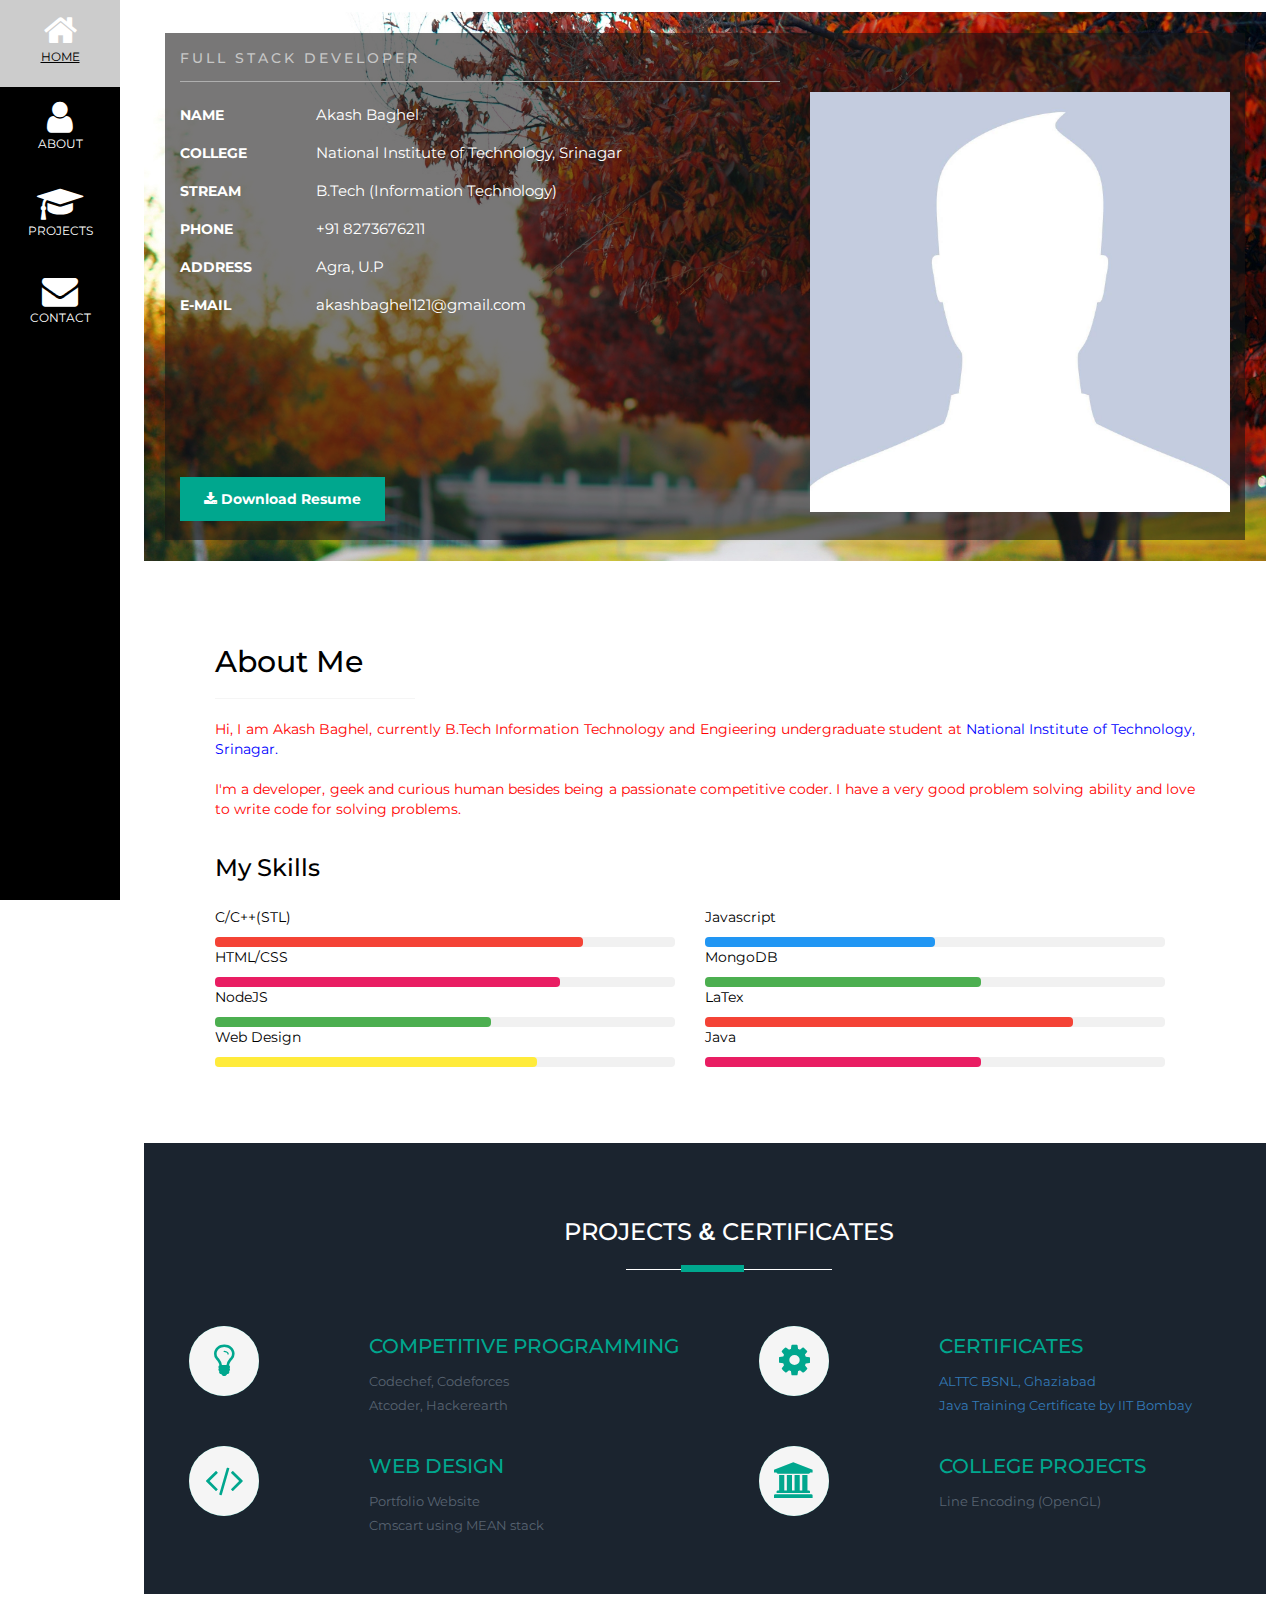
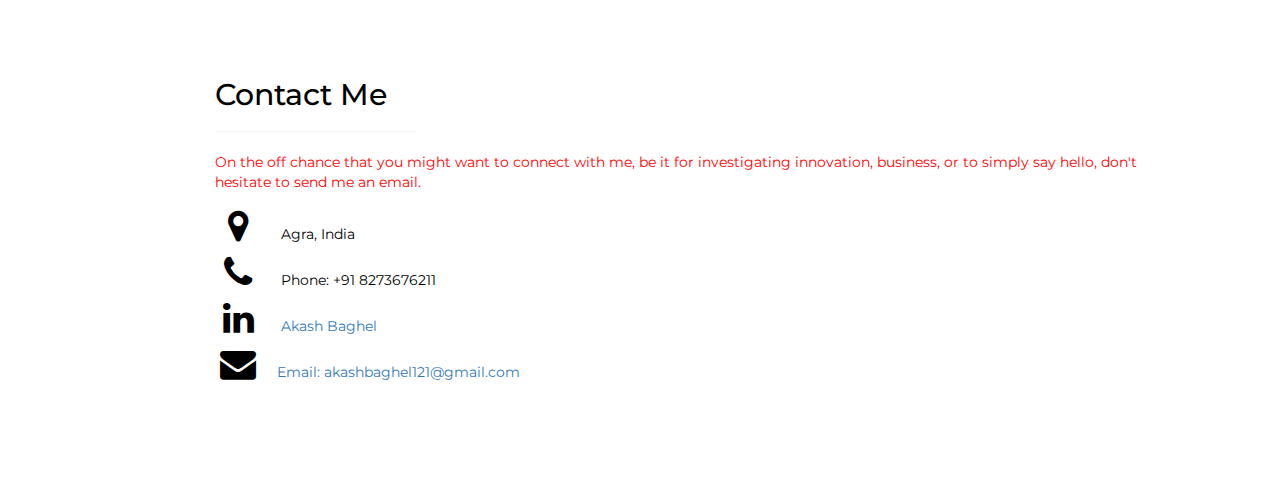
<file: index.html>
<!DOCTYPE html>
<html>
<title>Akash Baghel</title>
<meta charset="UTF-8">
<meta name="viewport" content="width=device-width, initial-scale=1">
<link href="style.css" rel='stylesheet' type='text/css'> 
<link rel="stylesheet" href="https://www.w3schools.com/w3css/4/w3.css">
<link rel="stylesheet" href="https://fonts.googleapis.com/css?family=Montserrat">
<link rel="stylesheet" href="https://cdnjs.cloudflare.com/ajax/libs/font-awesome/4.7.0/css/font-awesome.min.css">

<link rel="stylesheet" href="https://maxcdn.bootstrapcdn.com/bootstrap/3.4.0/css/bootstrap.min.css">
<script src="https://ajax.googleapis.com/ajax/libs/jquery/3.4.0/jquery.min.js"></script>
<script src="https://cdnjs.cloudflare.com/ajax/libs/popper.js/1.14.7/umd/popper.min.js"></script>
<script src="https://maxcdn.bootstrapcdn.com/bootstrap/4.3.1/js/bootstrap.min.js"></script>


<style>
	body, h1,h2,h3,h4,h5,h6 {font-family: "Montserrat", sans-serif}
	.w3-row-padding img {margin-bottom: 12px}
	/* Set the width of the sidebar to 120px */
	.w3-sidebar {width: 120px;}
	/* Add a left margin to the "page content" that matches the width of the sidebar (120px) */
	#main {margin-left: 120px}
	/* Remove margins from "page content" on small screens */
	@media only screen and (max-width: 600px) {#main {margin-left: 0}}
}
</style>

<body>

<!-- Icon Bar (Sidebar - hidden on small screens) -->
	<nav class="w3-sidebar w3-bar-block w3-small w3-hide-small w3-center w3-black">
		<a href="#" class="w3-bar-item w3-button w3-padding-large">
		    <i class="fa fa-home w3-xxlarge"></i>
		    <p>HOME</p>
		</a>
		<a href="#about" class="w3-bar-item w3-button w3-padding-large">
			<i class="fa fa-user w3-xxlarge"></i>
		    <p>ABOUT</p>
		</a>
		<a href="#project" class="w3-bar-item w3-button w3-padding-large">
		    <i class="fa fa-graduation-cap w3-xxlarge"></i>
		    <p>PROJECTS</p>
		</a>
		<a href="#contact" class="w3-bar-item w3-button w3-padding-large">
		    <i class="fa fa-envelope w3-xxlarge"></i>
		    <p>CONTACT</p>
		</a>
	</nav>

	<!-- Navbar on small screens (Hidden on medium and large screens) -->
	<div class="w3-top w3-hide-large w3-hide-medium" id="myNavbar">
	  <div class="w3-bar w3-black w3-hover-opacity-off w3-center w3-medium">
	    <a href="#" class="w3-bar-item w3-button" style="width:25% !important">HOME</a>
	    <a href="#about" class="w3-bar-item w3-button" style="width:25% !important">ABOUT</a>
	    <a href="#project" class="w3-bar-item w3-button" style="width:25% !important">PROJECTS</a>
	    <a href="#contact" class="w3-bar-item w3-button" style="width:25% !important">CONTACT</a>
	  </div>
	</div>

    <div class="container w3-padding-large" id="main">
		<div id="homel" class="header"> 
			<div style="padding:1.5em">
			    <div class="banner-info">
					<div class="col-md-7 header-right">
						<h6>Full Stack Developer</h6> 
						<ul class="address">
						    <li>
								<ul class="address-text">
									<li><b>NAME</b></li>
									<li>Akash Baghel</li>
								</ul>
							</li>
							<li>
								<ul class="address-text">
									<li><b>COLLEGE</b></li>
									<li>National Institute of Technology, Srinagar</li>
								</ul>
							</li>
							<li>
								<ul class="address-text">
									<li><b>STREAM</b></li>
									<li>B.Tech (Information Technology)</li>
								</ul>
							</li>
							<li>
								<ul class="address-text">
									<li><b>PHONE </b></li>
									<li>+91 8273676211</li>
								</ul>
							</li>
							<li>
								<ul class="address-text">
									<li><b>ADDRESS </b></li>
									<li>Agra, U.P</li>
								</ul>
							</li>
							<li>
								<ul class="address-text">
									<li><b>E-MAIL </b></li>
									<li><a href="mailto:akashbaghel121@com"> akashbaghel121@gmail.com</a></li>
								</ul>
							</li>
						</ul>
						
			            <a href="https://drive.google.com/file/d/1xAkdL47gL-qZToeif1K9-mzGpTvLapMq/view?usp=sharing" download><button class="w3-button w3-hover-red w3-padding-large">
			                	<i class="fa fa-download"></i> <b>Download Resume</b>
			            </button></a>
					</div>
					<div class="col-md-5 header-left">
						<img src="images/img2.jpg" alt="">
					</div>
				    <div class="clearfix"> </div>			
		      </div>
			</div>
		</div>
		
		<!-- ABOUT ME and MY SKILLS -->
		
		<div class="w3-content w3-justify w3-text-grey w3-padding-64" id="about">
		    <h2 class="w3-text-black">About Me</h2>
		    <hr style="width:200px" class="w3-opacity">
		    <p style="color: red">Hi, I am Akash Baghel, currently B.Tech Information Technology and Engieering undergraduate student at <a href="http://www.nitsri.ac.in/" target="_blank" style="color:blue">National Institute of Technology, Srinagar.</a>
	        <br><br>
		      I'm a developer, geek and curious human besides being a passionate competitive coder. I have a very good problem solving ability and love to write code for solving problems.
		      </p>
	        <div style="color: white">
		        <div>
		          <h3 class="w3-padding-16 w3-text-black">My Skills</h3>
		        </div>
		        <div class="w3-half">
			        <p class="w3-text-black">C/C++(STL)</p>
				        <div class="w3-light-grey w3-round" style="margin-right:30px">
				            <div class="w3-red w3-round" style="height:10px;width:80%;"></div>
				        </div>
			        <p class="w3-text-black">HTML/CSS</p>
				        <div class="w3-light-grey w3-round" style="margin-right:30px">
				            <div class="w3-pink w3-round" style="height:10px;width:75%"></div>
				        </div>
			        <p class="w3-text-black">NodeJS</p>
				        <div class="w3-light-grey w3-round" style="margin-right:30px">
				            <div class="w3-green w3-round" style="height:10px;width:60%"></div>
				        </div>
			        <p class="w3-text-black">Web Design</p>
			        <div class="w3-light-grey w3-round" style="margin-right:30px">
			            <div class="w3-yellow w3-round" style="height:10px;width:70%"></div>
			        </div>
		        </div>
		        <div class="w3-half">
		          <p class="w3-text-black">Javascript</p>
		          <div class="w3-light-grey w3-round" style="margin-right:30px">
		            <div class="w3-blue w3-round" style="height:10px;width:50%"></div>
		          </div>
		          <p class="w3-text-black">MongoDB</p>
		          <div class="w3-light-grey w3-round" style="margin-right:30px">
		            <div class="w3-green w3-round" style="height:10px;width:60%"></div>
		          </div>
		          <p class="w3-text-black">LaTex</p>
		          <div class="w3-light-grey w3-round" style="margin-right:30px">
		            <div class="w3-red w3-round" style="height:10px;width:80%;"></div>
		          </div>
		          <p class="w3-text-black">Java</p>
		          <div class="w3-light-grey w3-round" style="margin-right:30px">
		            <div class="w3-pink w3-round" style="height:10px;width:60%"></div>
		          </div>
	            </div>
	        </div>

		    <div class="container w3-padding-large">        
		    </div>
	    </div>

	    <!-- PROJECTS AND ACADEMICS -->

	    <div id="project" class="services">
	       	<div class="container">
					<div class="service-head one text-center ">
						<h3>PROJECTS <span>&</span> CERTIFICATES</h3>
						<span class="border two"></span>
					</div>
					<!-- services-grids -->
					<div class="wthree_about_right_grids w3l-agile">
					    <div class="col-md-6 wthree_about_right_grid">
							<div class="col-xs-4 wthree_about_right_grid_left">
								<div class="hvr-rectangle-in">
									<i class="fa fa-lightbulb-o w3-xxlarge w3-padding-16"></i>
								</div>
							</div>
							<div class="col-xs-8 wthree_about_right_grid_right">
								<h4><a href="cp.html" target="blank">Competitive Programming</a></h4>
								<p>Codechef, Codeforces <br>Atcoder, Hackerearth</p>
							</div>
							<div class="clearfix"> </div>
					    </div>
						<div class="col-md-6 wthree_about_right_grid">
							<div class="col-xs-4 wthree_about_right_grid_left">
								<div class="hvr-rectangle-in">
									<i class="fa fa-cog w3-xxlarge w3-padding-16"></i>
								</div>
							</div>
							<div class="col-xs-8 wthree_about_right_grid_right">
								<h4><a href="#">Certificates</a></h4>
								<p><a href="https://drive.google.com/open?id=1Og6jZdPl57eCkmhS5K88-C8tn-wBMUsT" target="blank">ALTTC BSNL, Ghaziabad</a><br><a href="https://drive.google.com/open?id=1y5CzgUqHwt0HDiFWn0IvJdBVvLNHeQUM" target="blank">Java Training Certificate by IIT Bombay</a></p>
							</div>
							<div class="clearfix"> </div>
						</div>
						
						<div class="col-md-6 wthree_about_right_grid">
							<div class="col-xs-4 wthree_about_right_grid_left">
								<div class="hvr-rectangle-in">
									<i class="fa fa-code w3-xxlarge w3-padding-16"></i>
								</div>
							</div>
							<div class="col-xs-8 wthree_about_right_grid_right">
								<h4><a href="#">Web Design</a></h4>	
								<p>Portfolio Website<br>Cmscart using MEAN stack</p>
							</div>
							<div class="clearfix"> </div>
						</div>
						<div class="col-md-6 wthree_about_right_grid">
							<div class="col-xs-4 wthree_about_right_grid_left">
								<div class="hvr-rectangle-in">
									<i class="fa fa-university w3-xxlarge w3-padding-16"></i>
								</div>
							</div>
							<div class="col-xs-8 wthree_about_right_grid_right">
								<h4><a href="https://github.com/Akashbaghel/Line-coding-scheme-using-OpenGL" target="blank">College Projects</a></h4>
								<p>Line Encoding (OpenGL)</p>
							</div>
							<div class="clearfix"> </div>
						</div>
						<div class="clearfix"> </div>
			        </div>
					<!-- services-grids -->
				</div>
	    </div>

	    <div class="w3-padding-64 w3-content w3-text-black" id="contact">
		    <h2 class="w3-text-light-black">Contact Me</h2>
		    <hr style="width:200px" class="w3-opacity">
		    <p style="color:red">On the off chance that you might want to connect with me, be it for investigating innovation, business, or to simply say hello, don't hesitate to send me an email.</p>
		    <div class="w3-section">
		      <p><i class="fa fa-map-marker fa-fw w3-text-black w3-xxlarge w3-margin-right"></i> Agra, India</p>
		      <p><i class="fa fa-phone fa-fw w3-text-black w3-xxlarge w3-margin-right"></i> Phone: +91 8273676211</p>
		      <p><i class="fa fa-linkedin fa-fw w3-text-black w3-xxlarge w3-margin-right"></i><a href="https://www.linkedin.com/in/akash-baghel-a2184714b/" target="blank"> Akash Baghel</a></p>
		      <p><i class="fa fa-envelope fa-fw w3-text-black w3-xxlarge w3-margin-right"></i><a href="mailto:akashbaghel121@com">Email: akashbaghel121@gmail.com</a></p>
		    </div><br>
		</div>	

    </div>
</body>
</html>
</file>
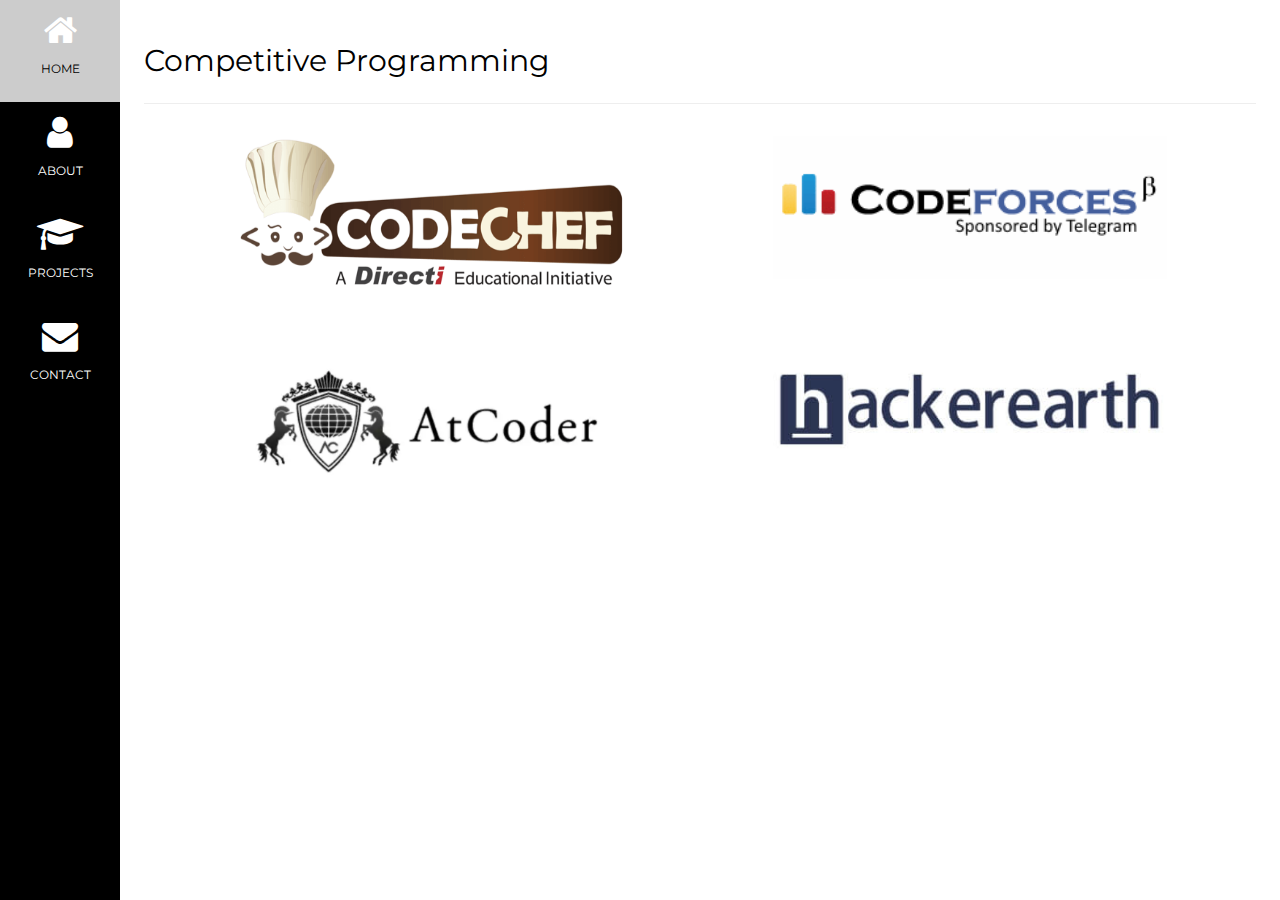
<file: cp.html>
<!DOCTYPE html>
<html>
<title>Competitive Programming</title>
<meta charset="UTF-8">
<meta name="viewport" content="width=device-width, initial-scale=1">
<link href="style.css" rel='stylesheet' type='text/css'> 
<link rel="stylesheet" href="https://www.w3schools.com/w3css/4/w3.css">
<link rel="stylesheet" href="https://fonts.googleapis.com/css?family=Montserrat">
<link rel="stylesheet" href="https://cdnjs.cloudflare.com/ajax/libs/font-awesome/4.7.0/css/font-awesome.min.css">

<script src="https://ajax.googleapis.com/ajax/libs/jquery/3.4.0/jquery.min.js"></script>
<script src="https://cdnjs.cloudflare.com/ajax/libs/popper.js/1.14.7/umd/popper.min.js"></script>
<script src="https://maxcdn.bootstrapcdn.com/bootstrap/4.3.1/js/bootstrap.min.js"></script>


<style>
	body, h1,h2,h3,h4,h5,h6 {font-family: "Montserrat", sans-serif}
	.w3-row-padding img {margin-bottom: 12px}
	/* Set the width of the sidebar to 120px */
	.w3-sidebar {width: 120px;background: #222;}
	/* Add a left margin to the "page content" that matches the width of the sidebar (120px) */
	#main {margin-left: 120px}
	/* Remove margins from "page content" on small screens */
	@media only screen and (max-width: 600px) {#main {margin-left: 0}}
}
</style>


<body>

<!-- Icon Bar (Sidebar - hidden on small screens) -->
	<nav class="w3-sidebar w3-bar-block w3-small w3-hide-small w3-center w3-black">
		<a href="#" class="w3-bar-item w3-button w3-padding-large w3-black">
		    <i class="fa fa-home w3-xxlarge"></i>
		    <p>HOME</p>
		</a>
		<a href="#about" class="w3-bar-item w3-button w3-padding-large w3-hover-black">
			<i class="fa fa-user w3-xxlarge"></i>
		    <p>ABOUT</p>
		</a>
		<a href="#project" class="w3-bar-item w3-button w3-padding-large w3-hover-black">
		    <i class="fa fa-graduation-cap w3-xxlarge"></i>
		    <p>PROJECTS</p>
		</a>
		<a href="#contact" class="w3-bar-item w3-button w3-padding-large w3-hover-black">
		    <i class="fa fa-envelope w3-xxlarge"></i>
		    <p>CONTACT</p>
		</a>
	</nav>

	<!-- Navbar on small screens (Hidden on medium and large screens) -->
	<div class="w3-top w3-hide-large w3-hide-medium" id="myNavbar">
	  <div class="w3-bar w3-black w3-hover-opacity-off w3-center w3-medium">
	    <a href="#" class="w3-bar-item w3-button" style="width:25% !important">HOME</a>
	    <a href="#about" class="w3-bar-item w3-button" style="width:25% !important">ABOUT</a>
	    <a href="#project" class="w3-bar-item w3-button" style="width:25% !important">PROJECTS</a>
	    <a href="#contact" class="w3-bar-item w3-button" style="width:25% !important">CONTACT</a>
	  </div>
	</div>
	<div class="w3-container w3-padding-large" id="main">
		<h2 style="padding-top: 16px">Competitive Programming</h2>
		<hr>
		<div class="w3-container">
		    <div class="w3-half w3-center w3-padding-large">
		       <a href="https://www.codechef.com/users/akash_baghel" target="blank"><img src="images/codechef.png" style="width:80%"></a>
		    </div>
	        <div class="w3-half w3-center w3-padding-large">
	           <a href="https://codeforces.com/profile/akash_baghel" target="blank"><img src="images/codeforces.png" style="width:80%"></a>
	       </div>
	    </div>
	    <div class="container w3-padding-large"></div>
	    <div class="w3-container">
		   <!--  <div class="w3-half w3-center w3-padding-large">
		       <a href="https://www.hackerrank.com/akash_baghel" target="blank"><img src="images/hackerrank.png" style="width:80%"></a>
		    </div> -->
		    <div class="w3-half w3-center w3-padding-large">
		       <a href="https://atcoder.jp/users/akash_baghel" target="blank"><img src="images/atcoder.png" style="width:80%"></a>
		    </div>
		    <div class="w3-half w3-center w3-padding-large">
		       <a href="https://www.hackerearth.com/@akash_baghel" target="blank"><img src="images/hackerearth.png" style="width:80%"></a>
		    </div>
		</div>
	</div>
</body>
</file>
<file: style.css>
/*upper block*/
#homel {
    background: url(images/photo.jpg) no-repeat;
    background-size: cover;
    /*-webkit-background-size: cover;
    -moz-background-size: cover;
    -o-background-size: cover;
    -ms-background-size: cover;
	  position: relative;*/
}

/*--banner-info--*/
.banner-info {
    background:rgba(23, 20, 20, 0.58);
}

/*Text Style*/
.address-text {
    padding: 0;
    font-size:1.2em;
}

ul.address {
    border-top: 1px solid #AFAFAF;
    padding: 0;
    padding-top: 0.5em;
    margin-top: 1em;
}
ul.address li {
    display: block;
}
ul.address li ul.address-text li {
    display: inline-block;
    font-size: 2em;
    color: white;
	  font-weight: 400;
}
ul.address li ul.address-text li:nth-child(1){
	width: 22%;
}
ul.address li ul.address-text li a {
    color: white;
	text-decoration:none;
}
ul.address li ul.address-text li a:hover{
        color: red;
}
ul.address-text b {
    color:white;
    font-size: 0.9em;
}
ul.address li ul.address-text li {
		display: inline-block;
		font-size: 0.9em;
		margin-top: 1em;
}

/*-- header --*/
.top-header {
	padding: 2em 0;
}	

.header-left {
	padding: 4em 2em 2em 2em;
	float: right;
	width: 100%;
}
.header-left img {
	width: 100%;
	margin-top: 3px;
}
.header-right {
	padding-left: 0em;
	float: left;
	width: 100%;
	padding: 0.5em 0.5em 0em 0.5em;
}
.header-right h6 {
    font-size: 1em;
    color: #C7C7C7;
    margin-top: 0.8em;
    letter-spacing: 3px;
    text-transform: uppercase;
}
div.header-right button {
    background-color: #00a78e;
    position: relative;
    top: 150px;
}
div.header-right button b,i{
    color: white;
}

@media only screen and (max-width: 1000px) {
    div.header-right button {
    background-color: #00a78e;
    position: relative;
    top: 8px;
  }
}

@media only screen and (max-width: 600px){
    ul.address-text{
      font-size:1em;
    }
    div.header-right button {
    background-color: #00a78e;
    position: relative;
    top: 8px;
    }
    .services {
    padding: 1em 1em;
    background: #1b242f;
    }
}

/*Projects And Academics*/

.services {
padding: 4em 0;
background: #1b242f;
}

.service-head h3 span{
	font-weight:700;
 font-family: 'Asap', sans-serif;
}
span.border.two {
    width: 18%;
    background: #fff;
    height: 1px;
    display: block;
    margin-top: 26px;
    position: relative;
    margin: 23px auto 0px;
}
span.border.two:after {
    content: ' ';
    position: absolute;
    background: #00a78e;
    height: 7px;
    display: block;
    width: 63px;
    top: -4px;
    left:55px;
}


.wthree_about_right{
    background:#f5f5f5;
    padding:3.27em 8em;
}
.wthree_about_right h3{
    text-align:left;
}
.wthree_about_right h3 span:before,.wthree_about_right h3 span:after{
    content: '';
    position: absolute;
    bottom: 0%;
}
.wthree_about_right h3 span:before{
    left:0%;
    width:30%;
    height: 1px;
    background: #212121;
}
.wthree_about_right h3 span:after{
    right:85.5%;
    width: 2%;
    background: #EE692D;
    height: 4px;
}
.wthree_about_right p{
    margin:2em 0 3em;
    color:#999;
    line-height:1.8em;
}
.wthree_about_right p i{
    display:block;
    margin:1em 0 0;
}
.wthree_about_right_grid_left{
    padding: 0;
}
.wthree_about_right_grid_left i{
    font-size: 1.7em;
    color:#00a78e;
    top:.8em;
}
.wthree_about_right_grid:hover .wthree_about_right_grid_left i{
    color:#fff;
}
.wthree_about_right_grid_right h4 a{
    text-transform: uppercase;
    font-size: 1.1em;
    color: #00a78e;
}
.wthree_about_right_grid_right p{
        margin: 1em 0 0;
    color: #586371;
    line-height: 1.9em;
    font-size: 0.9em;
}
.wthree_about_right_grid_right {
    padding-right: 0;
}
.wthree_about_right_grid:nth-child(2) {
    margin-bottom: 2em;
}
/* Rectangle In */
.hvr-rectangle-in {
  display: inline-block;
  vertical-align: middle;
  -webkit-transform: translateZ(0);
  transform: translateZ(0);
  box-shadow: 0 0 1px rgba(0, 0, 0, 0);
  -webkit-backface-visibility: hidden;
  backface-visibility: hidden;
  -moz-osx-font-smoothing: grayscale;
  position: relative;
  background:#00a78e;
  -webkit-transition-property: color;
  transition-property: color;
  -webkit-transition-duration: 0.3s;
  transition-duration: 0.3s;
  width: 70px;
    height: 70px;
    text-align: center;
        border-radius: 50%;
}
.hvr-rectangle-in:before {
  content: "";
  position: absolute;
  z-index: -1;
  top: 0;
  left: 0;
  right: 0;
  bottom: 0;
  background:#F5F5F5;
  -webkit-transform: scale(1);
  transform: scale(1);
  -webkit-transition-property: transform;
  transition-property: transform;
  -webkit-transition-duration: 0.3s;
  transition-duration: 0.3s;
  -webkit-transition-timing-function: ease-out;
  transition-timing-function: ease-out;
      border-radius: 50%;
}
.hvr-rectangle-in:hover, .hvr-rectangle-in:focus, .hvr-rectangle-in:active {
  color: white;
}
.hvr-rectangle-in:hover:before, .hvr-rectangle-in:focus:before, .hvr-rectangle-in:active:before,.wthree_about_right_grid:hover .hvr-rectangle-in:before,.agileits_services_grid:hover .hvr-rectangle-in:before{
  -webkit-transform: scale(0);
  transform: scale(0);
}
.wthree_about_right_grids {
     margin-top: 4em;
}
#services {
    padding: 5em 0;
    background: #1b242f;
}
.service-head.one h3{
    color:#fff;
}
</file>
